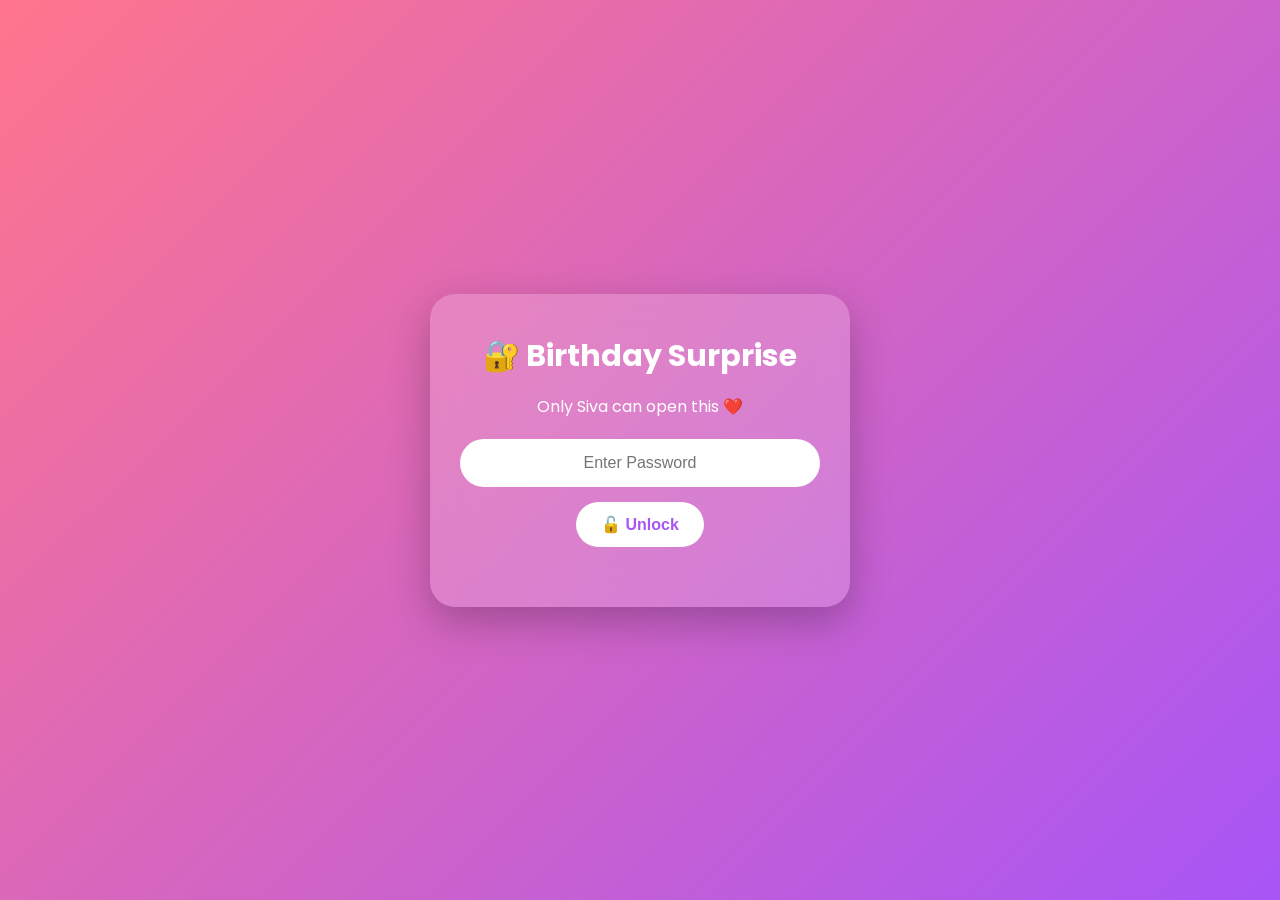
<file: index.html>
<!DOCTYPE html>
<html lang="en">
<head>
    <meta charset="UTF-8">

    <meta name="viewport"
          content="width=device-width, initial-scale=1.0">

    <title>Happy Birthday Siva ❤️</title>

    <link rel="stylesheet" href="style.css">

    <!-- Google Font -->
    <link rel="preconnect" href="https://fonts.googleapis.com">
    <link rel="preconnect" href="https://fonts.gstatic.com" crossorigin>

    <link href="https://fonts.googleapis.com/css2?family=Poppins:wght@300;400;500;600;700&display=swap"
          rel="stylesheet">
</head>

<body>

    <!-- ================= PASSWORD SCREEN ================= -->

    <div id="login">

        <div class="login-box">

            <h1>🔐 Birthday Surprise</h1>

            <p>Only Siva can open this ❤️</p>

            <input
                type="password"
                id="password"
                placeholder="Enter Password"
            >

            <button onclick="checkPassword()">
                🔓 Unlock
            </button>

            <p id="error"></p>

        </div>

    </div>


    <!-- ================= MAIN CONTENT ================= -->

    <main id="main">

        <!-- Welcome -->

        <section class="hero">

            <h1>🎉 Happy Birthday My Dear Friend ❤️</h1>

            <p id="typing"></p>

            <div class="heart">💗</div>

        </section>


    


        <!-- Memories -->

        <section class="memories">

            <h2>📸 Myy Gorilla 🦍</h2>

            <div class="slideshow">

                <img
                    id="slide"
                    src="image1.jpg"
                    alt="Myy Gorilla 🦍"
                >

            </div>

            <div class="slide-buttons">

                <button onclick="previousPhoto()">⬅️</button>

                <button onclick="nextPhoto()">➡️</button>

            </div>

        </section>


        <!-- Secret Surprise -->

        <section class="surprise">

            <h2>🎁 Secret Surprise</h2>

            <button onclick="revealGift()">
                Reveal Gift ❤️
            </button>

            <div id="gift" class="hidden">

                <h2>🎂 Happy Birthday Siva! 🎂</h2>

                <p>
                    Oru chapter mudinjadhunaala story mudinjidathu… un past vida beautiful-ah irukkura chapters innum un life-la irukku. ✨
                    Soo,  un life-la oru new chapter start aagum...and that chapter will be filled with happiness, success, and love.❤️
                </p>

                <div class="gift-emoji">
                    🎁 💖 🎉 🎂
                </div>

            </div>

        </section>


        <!-- Secret Letter -->

        <section class="letter">

            <h2>💌 Secret Letter</h2>

            <div class="letter-box">

                <p>Dear Siva,</p>

                <p>
                    Happy Birthday Siva! Unakku pidicha madhiri un life-um beautiful ah irukanum. 🎉✨”
                    I need our relationship with my endless Life....
                </p>

                <p>
                    Your dreams will comes true.
                    I am always there for you with any situation.I always supported you to achieve your goals....
                </p>

                <p>
                    Enaku un reason nae illama pudikum...naa una 1ru nall tha pathan ana enn pudikum yethukaga pudikum nu enakku theriyala...
                </p>

                <p>
                   Naan un life-la enna place-la irukken nu enakku theriyadhu…
Aana nee enakku romba special.
Always smile pannitu iru Siva…
Because un smile-ku oru secret admirer irukanga nu nenachuko. 🤍✨
                </p>

                <p>
                    Naa una miss panduvanu bayama eruku....una eppaum miss pannakudathunu nenaikurann
                </p>

                <p class="final-line">
                    Miss you Siva...🫂
                </p>

                <p class="final-line">
                    Once Again Happy Birthday Panni 🎂❤️
                </p>

            </div>

        </section>


        <!-- Final -->

        <section class="final">

            <h1>🎉 HAPPY BIRTHDAY 🎉</h1>

            <h2>SIVA ❤️</h2>

            <p>Made with ❤️ by Anusha</p>

        </section>

    </main>


    <!-- ================= MUSIC ================= -->

    <audio id="music" loop>

        <source src="song.mp3" type="audio/mpeg">

        Your browser does not support audio.

    </audio>


    <script src="script.js"></script>

</body>
</html>
</file>
<file: style.css>
* {
    margin: 0;
    padding: 0;
    box-sizing: border-box;
}

html {
    scroll-behavior: smooth;
}

body {
    font-family: "Poppins", sans-serif;

    background:
        linear-gradient(
            135deg,
            #ff9a9e,
            #fad0c4,
            #d8b4fe,
            #c084fc
        );

    color: white;

    min-height: 100vh;
}


/* ================= PASSWORD ================= */

#login {
    position: fixed;

    top: 0;
    left: 0;

    width: 100%;
    height: 100vh;

    display: flex;

    justify-content: center;
    align-items: center;

    background:
        linear-gradient(
            135deg,
            #ff758c,
            #a855f7
        );

    z-index: 1000;
}


.login-box {
    width: 90%;
    max-width: 420px;

    padding: 40px 30px;

    text-align: center;

    background: rgba(255, 255, 255, 0.18);

    border-radius: 25px;

    backdrop-filter: blur(15px);

    box-shadow:
        0 15px 40px rgba(0, 0, 0, 0.25);
}


.login-box h1 {
    margin-bottom: 15px;

    font-size: 30px;
}


.login-box p {
    margin-bottom: 20px;
}


#password {
    width: 100%;

    padding: 15px;

    border: none;

    outline: none;

    border-radius: 30px;

    font-size: 16px;

    margin-bottom: 15px;

    text-align: center;
}


button {
    border: none;

    padding: 13px 25px;

    border-radius: 30px;

    background: white;

    color: #a855f7;

    font-size: 16px;

    font-weight: 600;

    cursor: pointer;

    transition: 0.3s;
}


button:hover {
    transform: scale(1.08);

    box-shadow:
        0 8px 20px rgba(0, 0, 0, 0.2);
}


#error {
    color: #ffe4e6;

    margin-top: 10px;
}


/* ================= MAIN ================= */

#main {
    display: none;

    width: 100%;
}


/* ================= SECTIONS ================= */

section {
    min-height: 100vh;

    padding: 70px 20px;

    display: flex;

    flex-direction: column;

    justify-content: center;

    align-items: center;

    text-align: center;
}


/* ================= HERO ================= */

.hero h1 {
    font-size: clamp(28px, 5vw, 55px);

    text-shadow:
        0 5px 15px rgba(0, 0, 0, 0.2);

    margin-bottom: 30px;
}


#typing {
    font-size: 20px;

    max-width: 800px;

    line-height: 2;

    min-height: 100px;
}


.heart {
    font-size: 60px;

    animation: heartbeat 1s infinite;
}


@keyframes heartbeat {

    0%, 100% {
        transform: scale(1);
    }

    50% {
        transform: scale(1.3);
    }
}


/* ================= COUNTDOWN ================= */

.countdown h2 {
    font-size: 35px;

    margin-bottom: 30px;
}


#countdownNumber {
    font-size: 100px;

    font-weight: 700;

    animation: pulse 1s infinite;
}


@keyframes pulse {

    0%, 100% {
        transform: scale(1);
    }

    50% {
        transform: scale(1.15);
    }
}


/* ================= MEMORIES ================= */

.memories h2,
.surprise h2,
.letter h2 {
    font-size: 38px;

    margin-bottom: 30px;
}


.slideshow {
    width: min(90%, 600px);

    height: 400px;

    border-radius: 25px;

    overflow: hidden;

    box-shadow:
        0 15px 35px rgba(0, 0, 0, 0.3);

    background: rgba(255,255,255,0.2);
}


.slideshow img {
    width: 100%;

    height: 100%;

    object-fit: cover;

    transition: opacity 0.5s;
}


.slide-buttons {
    margin-top: 20px;

    display: flex;

    gap: 15px;
}


/* ================= SURPRISE ================= */

.surprise button {
    margin-top: 10px;
}


#gift {
    margin-top: 30px;

    padding: 30px;

    max-width: 600px;

    background: rgba(255, 255, 255, 0.2);

    border-radius: 25px;

    backdrop-filter: blur(10px);
}


#gift h2 {
    font-size: 28px;
}


.gift-emoji {
    font-size: 50px;

    margin-top: 20px;
}


.hidden {
    display: none;
}


/* ================= LETTER ================= */

.letter-box {
    max-width: 850px;

    padding: 40px;

    background: rgba(255, 255, 255, 0.18);

    border-radius: 25px;

    backdrop-filter: blur(12px);

    line-height: 2;

    font-size: 18px;

    box-shadow:
        0 15px 35px rgba(0, 0, 0, 0.15);
}


.letter-box p {
    margin-bottom: 20px;
}


.final-line {
    font-weight: 700;

    font-size: 20px;
}


/* ================= FINAL ================= */

.final {
    min-height: 80vh;
}


.final h1 {
    font-size: clamp(35px, 7vw, 70px);

    margin-bottom: 25px;
}


.final h2 {
    font-size: 45px;

    margin-bottom: 20px;

    color: #fff59d;
}


.final p {
    font-size: 22px;
}


/* ================= MOBILE ================= */

@media (max-width: 600px) {

    .hero h1 {
        font-size: 30px;
    }

    #typing {
        font-size: 16px;
    }

    .countdown h2 {
        font-size: 28px;
    }

    #countdownNumber {
        font-size: 80px;
    }

    .memories h2,
    .surprise h2,
    .letter h2 {
        font-size: 28px;
    }

    .slideshow {
        height: 300px;
    }

    .letter-box {
        padding: 25px;

        font-size: 15px;
    }

    .final h1 {
        font-size: 38px;
    }

    .final h2 {
        font-size: 35px;
    }
}
</file>
